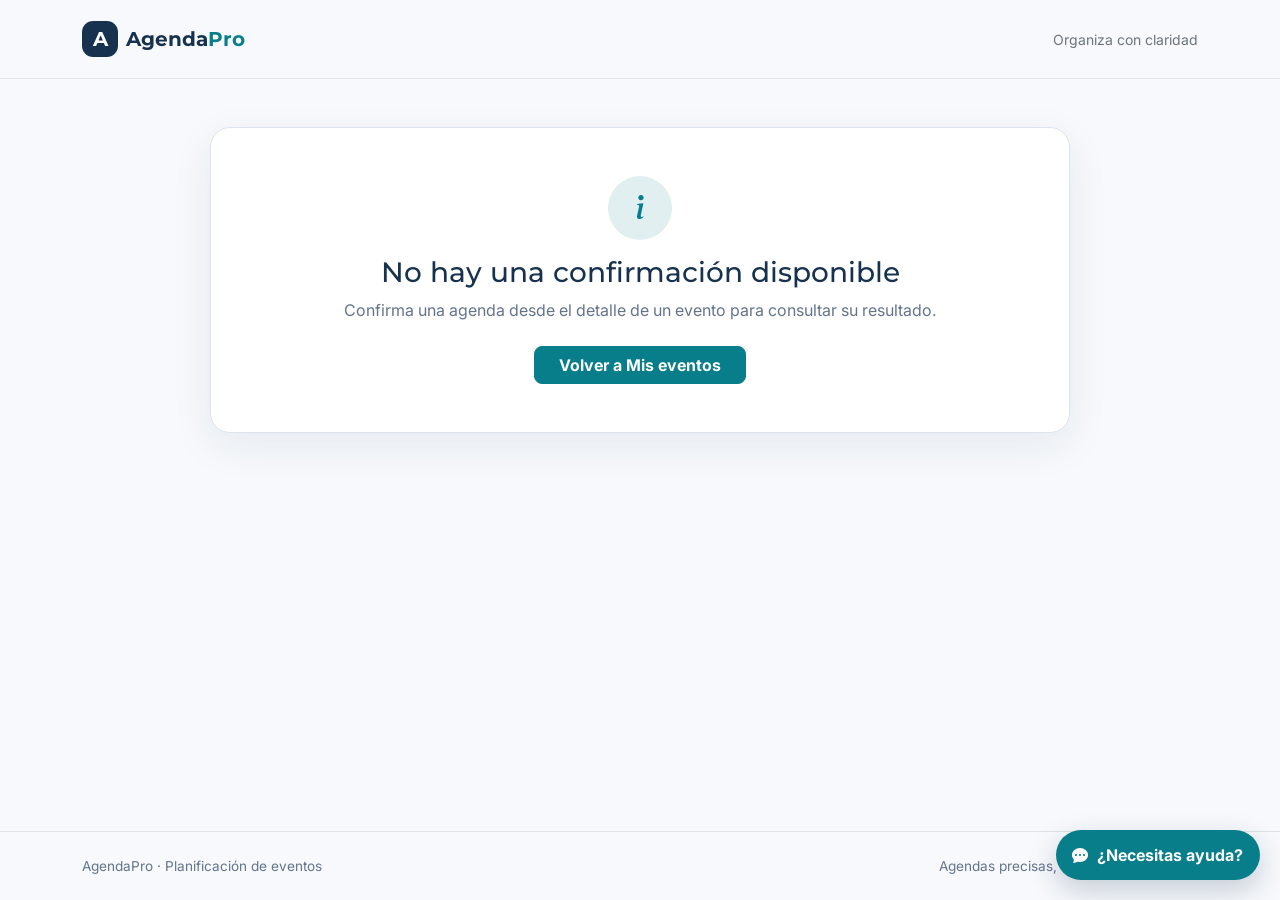
<file: confirmacion.html>
<!doctype html>
<html lang="es">
<head>
  <meta charset="utf-8">
  <meta name="viewport" content="width=device-width, initial-scale=1">
  <meta name="description" content="Confirmación de agenda en AgendaPro.">
  <title>Agenda confirmada | AgendaPro</title>
  <link rel="icon" href="./assets/favicon.svg" type="image/svg+xml">

  <link rel="preconnect" href="https://fonts.googleapis.com">
  <link rel="preconnect" href="https://fonts.gstatic.com" crossorigin>
  <link href="https://fonts.googleapis.com/css2?family=Inter:wght@400;500;600;700&amp;family=Montserrat:wght@600;700&amp;display=swap" rel="stylesheet">
  <link href="https://cdn.jsdelivr.net/npm/bootstrap@5.3.8/dist/css/bootstrap.min.css" rel="stylesheet">
  <link href="https://cdn.jsdelivr.net/npm/bootstrap-icons@1.11.3/font/bootstrap-icons.min.css" rel="stylesheet">
  <link href="./assets/chatbot.css" rel="stylesheet">

  <style>
    :root {
      --ap-primary: #16324f;
      --ap-accent: #087e8b;
      --ap-background: #f7f9fc;
      --ap-surface: #ffffff;
      --ap-muted: #64748b;
      --ap-border: #dce5ee;
    }

    body {
      min-height: 100vh;
      background: var(--ap-background);
      color: var(--ap-primary);
      font-family: "Inter", sans-serif;
    }

    h1, h2, .navbar-brand { font-family: "Montserrat", sans-serif; }

    .navbar {
      background: rgba(247, 249, 252, 0.94);
      border-bottom: 1px solid rgba(22, 50, 79, 0.08);
      backdrop-filter: blur(12px);
    }

    .brand-mark {
      display: grid;
      width: 2.25rem;
      height: 2.25rem;
      place-items: center;
      border-radius: 0.7rem;
      background: var(--ap-primary);
      color: #fff;
      font-weight: 700;
    }

    .confirmation-card {
      max-width: 860px;
      margin-inline: auto;
      border: 1px solid var(--ap-border);
      border-radius: 1.25rem;
      background: var(--ap-surface);
      box-shadow: 0 0.8rem 2.5rem rgba(22, 50, 79, 0.08);
    }

    .success-icon {
      display: grid;
      width: 4rem;
      height: 4rem;
      margin-inline: auto;
      place-items: center;
      border-radius: 50%;
      background: rgba(8, 126, 139, 0.12);
      color: var(--ap-accent);
      font-size: 2rem;
    }

    .eyebrow, .info-label {
      color: var(--ap-accent);
      font-size: 0.76rem;
      font-weight: 700;
      letter-spacing: 0.1em;
      text-transform: uppercase;
    }

    .folio-panel {
      border-radius: 1rem;
      background: var(--ap-primary);
      color: #fff;
    }

    .folio-value {
      font-family: "Montserrat", sans-serif;
      font-size: clamp(1.65rem, 5vw, 2.5rem);
      font-weight: 700;
      letter-spacing: 0.035em;
    }

    .status-value {
      display: inline-block;
      border-radius: 999px;
      background: rgba(255, 255, 255, 0.14);
      color: #fff;
      font-weight: 700;
    }

    .event-details {
      border: 1px solid var(--ap-border);
      border-radius: 1rem;
    }

    .info-value { font-weight: 600; }
    .text-muted-ap { color: var(--ap-muted); }

    .btn-accent {
      --bs-btn-color: #fff;
      --bs-btn-bg: var(--ap-accent);
      --bs-btn-border-color: var(--ap-accent);
      --bs-btn-hover-color: #fff;
      --bs-btn-hover-bg: #066d78;
      --bs-btn-hover-border-color: #066d78;
      --bs-btn-focus-shadow-rgb: 8, 126, 139;
      font-weight: 700;
    }

    footer {
      color: var(--ap-muted);
      font-size: 0.85rem;
    }
  </style>
</head>
<body class="d-flex flex-column">
  <nav class="navbar navbar-expand py-3" aria-label="Navegación principal">
    <div class="container">
      <a class="navbar-brand d-flex align-items-center gap-2 m-0 text-decoration-none" href="./index.html" aria-label="AgendaPro, inicio">
        <span class="brand-mark" aria-hidden="true">A</span>
        <span class="fw-bold" style="color: var(--ap-primary);">Agenda<span style="color: var(--ap-accent);">Pro</span></span>
      </a>
      <span class="d-none d-sm-inline text-secondary small">Organiza con claridad</span>
    </div>
  </nav>

  <main class="flex-grow-1 py-4 py-md-5">
    <div class="container">
      <section class="confirmation-card p-4 p-md-5 d-none" id="confirmationContent" aria-live="polite">
        <header class="text-center mb-4">
          <div class="success-icon mb-3" aria-hidden="true"><i class="bi bi-check-lg"></i></div>
          <p class="eyebrow mb-2">Proceso completado</p>
          <h1 class="h2 mb-2">Agenda confirmada correctamente</h1>
          <p class="text-muted-ap mb-0">Tu agenda quedó registrada y lista para continuar.</p>
        </header>

        <div class="folio-panel p-4 p-md-5 text-center mb-4">
          <p class="info-label text-white-50 mb-2">Folio</p>
          <p class="folio-value mb-4" id="confirmationFolio">—</p>
          <p class="info-label text-white-50 mb-2">Estado</p>
          <p class="status-value px-3 py-2 mb-0" id="confirmationState">—</p>
        </div>

        <section class="event-details p-4 mb-4" aria-labelledby="eventDetailsTitle">
          <h2 class="h5 mb-4" id="eventDetailsTitle">Resumen del evento</h2>
          <div class="row g-4">
            <div class="col-12">
              <p class="info-label mb-1">Evento</p>
              <p class="info-value mb-0" id="eventName">—</p>
            </div>
            <div class="col-12 col-md-6">
              <p class="info-label mb-1">Fecha</p>
              <p class="info-value mb-0" id="eventDate">—</p>
            </div>
            <div class="col-12 col-md-6">
              <p class="info-label mb-1">Lugar</p>
              <p class="info-value mb-0" id="eventLocation">—</p>
            </div>
            <div class="col-12 col-md-6">
              <p class="info-label mb-1">Responsable</p>
              <p class="info-value mb-0" id="eventOwner">—</p>
            </div>
            <div class="col-12 col-md-6">
              <p class="info-label mb-1">Actividades</p>
              <p class="info-value mb-0" id="activityCount">—</p>
            </div>
            <div class="col-12">
              <p class="info-label mb-1">Confirmada el</p>
              <p class="info-value mb-0" id="confirmedAt">—</p>
            </div>
          </div>
        </section>

        <div class="d-flex flex-column flex-sm-row justify-content-center gap-3">
          <a class="btn btn-accent rounded-3 px-4" href="./index.html">Volver a Mis eventos</a>
          <a class="btn btn-outline-secondary rounded-3 px-4" id="viewEventButton" href="./index.html">Ver evento</a>
        </div>
      </section>

      <section class="confirmation-card p-4 p-md-5 text-center d-none" id="emptyConfirmation" aria-live="polite">
        <div class="success-icon mb-3" aria-hidden="true"><i class="bi bi-info-lg"></i></div>
        <h1 class="h3 mb-2">No hay una confirmación disponible</h1>
        <p class="text-muted-ap mb-4">Confirma una agenda desde el detalle de un evento para consultar su resultado.</p>
        <a class="btn btn-accent rounded-3 px-4" href="./index.html">Volver a Mis eventos</a>
      </section>
    </div>
  </main>

  <footer class="py-4 border-top">
    <div class="container d-flex flex-column flex-sm-row justify-content-between gap-2">
      <span>AgendaPro · Planificación de eventos</span>
      <span>Agendas precisas, equipos coordinados.</span>
    </div>
  </footer>

  <script>
    const storageKey = 'agendapro.confirmacion';
    const confirmationContent = document.querySelector('#confirmationContent');
    const emptyConfirmation = document.querySelector('#emptyConfirmation');
    const dateFormatter = new Intl.DateTimeFormat('es-GT', {
      day: 'numeric', month: 'long', year: 'numeric', timeZone: 'UTC'
    });
    const dateTimeFormatter = new Intl.DateTimeFormat('es-GT', {
      dateStyle: 'long', timeStyle: 'short'
    });

    function showEmptyState() {
      confirmationContent.classList.add('d-none');
      emptyConfirmation.classList.remove('d-none');
    }

    function readConfirmation() {
      try {
        const value = JSON.parse(sessionStorage.getItem(storageKey));
        return value && typeof value === 'object' ? value : null;
      } catch (error) {
        return null;
      }
    }

    function renderConfirmation(data) {
      if (!data.event_id || !data.folio || !data.estado) {
        showEmptyState();
        return;
      }

      const eventDate = new Date(`${data.fecha_evento}T00:00:00Z`);
      const confirmedDate = new Date(data.confirmado_en);

      document.querySelector('#confirmationFolio').textContent = data.folio;
      document.querySelector('#confirmationState').textContent = data.estado;
      document.querySelector('#eventName').textContent = data.nombre_evento || 'Sin nombre';
      document.querySelector('#eventDate').textContent = Number.isNaN(eventDate.getTime())
        ? 'Por definir'
        : dateFormatter.format(eventDate);
      document.querySelector('#eventLocation').textContent = data.lugar_evento || 'Por definir';
      document.querySelector('#eventOwner').textContent = data.nombre_responsable || 'Por definir';
      document.querySelector('#activityCount').textContent = String(data.numero_actividades ?? 0);
      document.querySelector('#confirmedAt').textContent = Number.isNaN(confirmedDate.getTime())
        ? 'Por definir'
        : dateTimeFormatter.format(confirmedDate);
      document.querySelector('#viewEventButton').href = `./detalle-evento.html?id=${encodeURIComponent(data.event_id)}`;

      emptyConfirmation.classList.add('d-none');
      confirmationContent.classList.remove('d-none');
    }

    const confirmation = readConfirmation();
    if (confirmation) {
      renderConfirmation(confirmation);
    } else {
      showEmptyState();
    }
  </script>
  <script src="https://cdn.jsdelivr.net/npm/bootstrap@5.3.8/dist/js/bootstrap.bundle.min.js"></script>
  <script src="./assets/chatbot.js"></script>
</body>
</html>
</file>
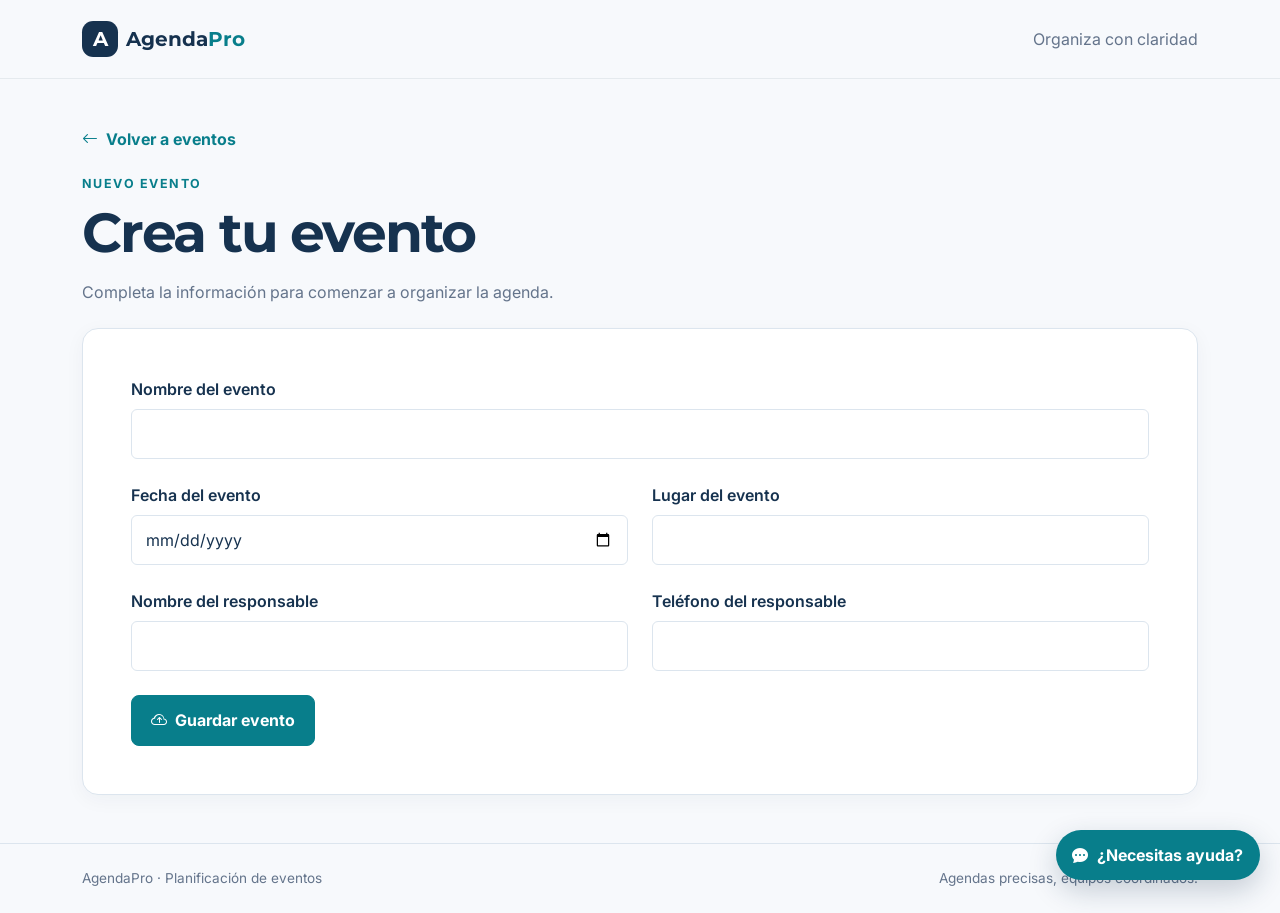
<file: crear-evento.html>
<!doctype html>
<html lang="es">
<head>
  <meta charset="utf-8">
  <meta name="viewport" content="width=device-width, initial-scale=1">
  <meta name="description" content="Crea un nuevo evento en AgendaPro.">
  <title>Crear evento | AgendaPro</title>

  <link rel="icon" href="./assets/favicon.svg" type="image/svg+xml">
  <link rel="preconnect" href="https://fonts.googleapis.com">
  <link rel="preconnect" href="https://fonts.gstatic.com" crossorigin>
  <link href="https://fonts.googleapis.com/css2?family=Inter:wght@400;500;600;700&amp;family=Montserrat:wght@600;700&amp;display=swap" rel="stylesheet">
  <link href="https://cdn.jsdelivr.net/npm/bootstrap@5.3.8/dist/css/bootstrap.min.css" rel="stylesheet">
  <link href="https://cdn.jsdelivr.net/npm/bootstrap-icons@1.11.3/font/bootstrap-icons.min.css" rel="stylesheet">
  <link href="./assets/chatbot.css" rel="stylesheet">

  <style>
    :root {
      --ap-primary: #16324f;
      --ap-accent: #087e8b;
      --ap-background: #f7f9fc;
      --ap-surface: #ffffff;
      --ap-muted: #64748b;
      --ap-border: #dce5ee;
    }

    body {
      min-height: 100vh;
      margin: 0;
      background: var(--ap-background);
      color: var(--ap-primary);
      font-family: "Inter", Arial, sans-serif;
    }

    *, *::before, *::after { box-sizing: border-box; }

    h1, .navbar-brand { font-family: "Montserrat", Arial, sans-serif; }

    .page-layout {
      display: flex;
      min-height: 100vh;
      flex-direction: column;
    }

    .container {
      width: min(100% - 2rem, 1140px);
      margin-inline: auto;
    }

    .navbar {
      padding: 1rem 0;
      background: rgba(247, 249, 252, 0.94);
      border-bottom: 1px solid rgba(22, 50, 79, 0.08);
      backdrop-filter: blur(12px);
    }

    .navbar-inner, .brand-link, footer .container {
      display: flex;
      align-items: center;
    }

    .navbar-inner, footer .container { justify-content: space-between; }

    .brand-link {
      gap: 0.5rem;
      color: var(--ap-primary);
      font-weight: 700;
      text-decoration: none;
    }

    .accent-text { color: var(--ap-accent); }

    .tagline, .intro, footer { color: var(--ap-muted); }

    .brand-mark {
      display: grid;
      width: 2.25rem;
      height: 2.25rem;
      place-items: center;
      border-radius: 0.7rem;
      background: var(--ap-primary);
      color: #fff;
      font-weight: 700;
    }

    .back-link {
      display: inline-flex;
      margin-bottom: 1.5rem;
      color: var(--ap-accent);
      font-weight: 700;
      text-decoration: none;
    }

    .back-link:hover { color: #055d66; }

    .eyebrow {
      margin: 0 0 0.5rem;
      color: var(--ap-accent);
      font-size: 0.78rem;
      font-weight: 700;
      letter-spacing: 0.12em;
      text-transform: uppercase;
    }

    .page-title {
      margin: 0 0 1rem;
      font-size: clamp(2rem, 5vw, 3.45rem);
      font-weight: 700;
      letter-spacing: -0.04em;
      line-height: 1.12;
    }

    .form-card {
      padding: clamp(1.5rem, 4vw, 3rem);
      border: 1px solid var(--ap-border);
      border-radius: 1rem;
      background: var(--ap-surface);
      box-shadow: 0 0.3rem 1.25rem rgba(22, 50, 79, 0.045);
    }

    main {
      flex: 1;
      padding: clamp(1.5rem, 5vw, 3rem) 0;
    }

    header { margin-bottom: 1.5rem; }

    .intro { margin: 0; }

    .form-grid {
      display: grid;
      grid-template-columns: repeat(2, minmax(0, 1fr));
      gap: 1.5rem;
    }

    .full-width { grid-column: 1 / -1; }

    .form-label {
      display: inline-block;
      margin-bottom: 0.5rem;
      font-weight: 600;
    }

    .form-control {
      display: block;
      width: 100%;
      border-color: var(--ap-border);
      border-style: solid;
      border-width: 1px;
      border-radius: 0.375rem;
      background: #fff;
      color: var(--ap-primary);
      font: inherit;
      padding: 0.75rem 0.9rem;
    }

    .form-control:focus {
      border-color: var(--ap-accent);
      box-shadow: 0 0 0 0.25rem rgba(8, 126, 139, 0.13);
    }

    .btn-accent {
      border: 1px solid var(--ap-accent);
      border-radius: 0.5rem;
      background: var(--ap-accent);
      color: #fff;
      cursor: pointer;
      font: inherit;
      padding: 0.8rem 1.2rem;
      font-weight: 700;
    }

    .btn-accent:hover { background: #066d78; }

    .btn-accent:focus-visible {
      outline: 3px solid rgba(8, 126, 139, 0.3);
      outline-offset: 2px;
    }

    .btn-accent:disabled {
      cursor: wait;
      opacity: 0.65;
    }

    .form-actions {
      display: flex;
      align-items: center;
      gap: 1rem;
      margin-top: 1.5rem;
    }

    .alert {
      flex: 1;
      padding: 0.75rem 1rem;
      border: 1px solid transparent;
      border-radius: 0.5rem;
    }

    .alert-success {
      border-color: #a3cfbb;
      background: #d1e7dd;
      color: #0a3622;
    }

    .alert-danger {
      border-color: #f1aeb5;
      background: #f8d7da;
      color: #58151c;
    }

    .d-none { display: none; }

    .visually-hidden {
      position: absolute;
      width: 1px;
      height: 1px;
      padding: 0;
      margin: -1px;
      overflow: hidden;
      clip: rect(0, 0, 0, 0);
      white-space: nowrap;
      border: 0;
    }

    footer {
      padding: 1.5rem 0;
      border-top: 1px solid var(--ap-border);
      font-size: 0.85rem;
    }

    @media (max-width: 640px) {
      .tagline { display: none; }
      .form-grid { grid-template-columns: 1fr; }
      .full-width { grid-column: auto; }
      .form-actions, footer .container {
        align-items: stretch;
        flex-direction: column;
      }
    }
  </style>
</head>
<body class="page-layout">
  <nav class="navbar" aria-label="Navegación principal">
    <div class="container navbar-inner">
      <a class="navbar-brand brand-link" href="./index.html" aria-label="AgendaPro, inicio">
        <span class="brand-mark" aria-hidden="true">A</span>
        <span>Agenda<span class="accent-text">Pro</span></span>
      </a>
      <span class="tagline">Organiza con claridad</span>
    </div>
  </nav>

  <main>
    <div class="container">
      <a class="back-link" href="./index.html"><i class="bi bi-arrow-left" aria-hidden="true"></i>&nbsp; Volver a eventos</a>

      <header>
        <p class="eyebrow">Nuevo evento</p>
        <h1 class="page-title">Crea tu evento</h1>
        <p class="intro">Completa la información para comenzar a organizar la agenda.</p>
      </header>

      <section class="form-card" aria-labelledby="formTitle">
        <h2 class="visually-hidden" id="formTitle">Información del evento</h2>
        <form id="eventForm">
          <div class="form-grid">
            <div class="full-width">
              <label class="form-label" for="nombre_evento">Nombre del evento</label>
              <input class="form-control" type="text" id="nombre_evento" name="nombre_evento" required>
            </div>
            <div>
              <label class="form-label" for="fecha_evento">Fecha del evento</label>
              <input class="form-control" type="date" id="fecha_evento" name="fecha_evento" required>
            </div>
            <div>
              <label class="form-label" for="lugar_evento">Lugar del evento</label>
              <input class="form-control" type="text" id="lugar_evento" name="lugar_evento" required>
            </div>
            <div>
              <label class="form-label" for="nombre_responsable">Nombre del responsable</label>
              <input class="form-control" type="text" id="nombre_responsable" name="nombre_responsable" required>
            </div>
            <div>
              <label class="form-label" for="telefono_responsable">Teléfono del responsable</label>
              <input class="form-control" type="tel" id="telefono_responsable" name="telefono_responsable" required>
            </div>
          </div>

          <div class="form-actions">
            <button class="btn-accent" type="submit" id="submitButton"><i class="bi bi-cloud-arrow-up me-2" aria-hidden="true"></i>Guardar evento</button>
            <div class="alert d-none" id="formMessage" role="status" aria-live="polite"></div>
          </div>
        </form>
      </section>
    </div>
  </main>

  <footer>
    <div class="container">
      <span>AgendaPro · Planificación de eventos</span>
      <span>Agendas precisas, equipos coordinados.</span>
    </div>
  </footer>

  <script>
    const eventForm = document.querySelector('#eventForm');
    const submitButton = document.querySelector('#submitButton');
    const formMessage = document.querySelector('#formMessage');
    let creationInProgress = false;

    function showMessage(message, type) {
      formMessage.textContent = message;
      formMessage.className = `alert alert-${type}`;
    }

    function getRealEventId(result) {
      const value = result?.event?.id;

      if (typeof value === 'number') {
        return Number.isSafeInteger(value) && value > 0 ? String(value) : null;
      }

      if (typeof value === 'string' && /^[1-9]\d*$/.test(value.trim())) {
        return value.trim();
      }

      return null;
    }

    eventForm.addEventListener('submit', async (event) => {
      event.preventDefault();
      if (creationInProgress) return;

      creationInProgress = true;
      submitButton.disabled = true;
      submitButton.textContent = 'Creando evento…';
      formMessage.classList.add('d-none');

      const formData = new FormData(eventForm);
      const newEvent = {
        nombre_evento: formData.get('nombre_evento'),
        fecha_evento: formData.get('fecha_evento'),
        lugar_evento: formData.get('lugar_evento'),
        nombre_responsable: formData.get('nombre_responsable'),
        telefono_responsable: formData.get('telefono_responsable')
      };

      try {
        const response = await fetch('/api/crear-evento', {
          method: 'POST',
          headers: {
            'Content-Type': 'application/json'
          },
          body: JSON.stringify(newEvent)
        });
        const result = await response.json().catch(() => null);

        if (!response.ok) {
          throw new Error('CREATE_FAILED');
        }

        const eventId = getRealEventId(result);
        if (!eventId) {
          throw new Error('MISSING_EVENT_ID');
        }

        window.location.assign(`./detalle-evento.html?id=${encodeURIComponent(eventId)}`);
      } catch (error) {
        const message = error.message === 'MISSING_EVENT_ID'
          ? 'El evento se creó, pero no pudimos abrirlo. Vuelve a Mis eventos e intenta seleccionarlo.'
          : 'No pudimos crear el evento. Revisa la información e intenta nuevamente.';
        showMessage(message, 'danger');
        creationInProgress = false;
        submitButton.disabled = false;
        submitButton.innerHTML = '<i class="bi bi-cloud-arrow-up me-2" aria-hidden="true"></i>Guardar evento';
      }
    });
  </script>
  <script src="https://cdn.jsdelivr.net/npm/bootstrap@5.3.8/dist/js/bootstrap.bundle.min.js"></script>
  <script src="./assets/chatbot.js"></script>
</body>
</html>
</file>
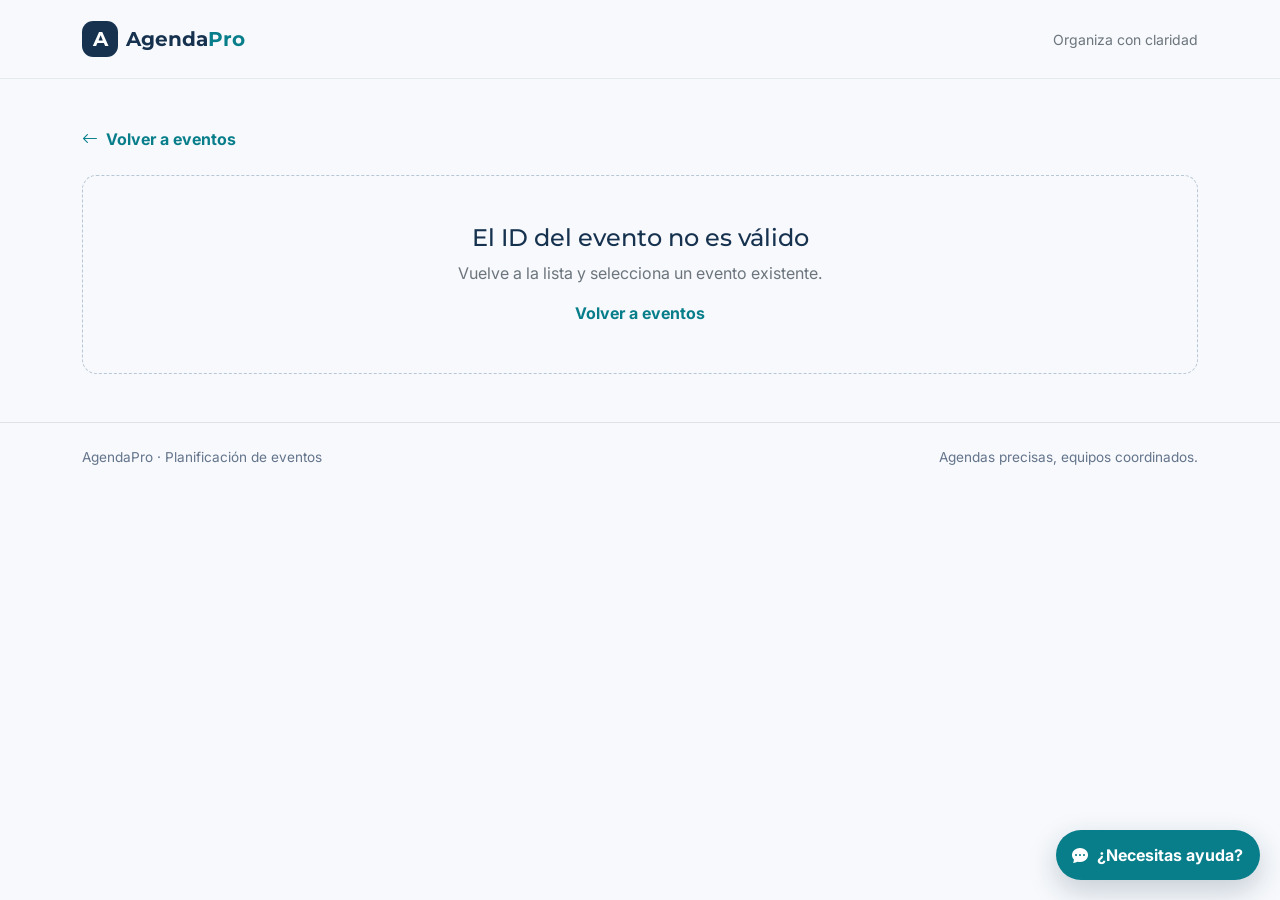
<file: detalle-evento.html>
<!doctype html>
<html lang="es">
<head>
  <meta charset="utf-8">
  <meta name="viewport" content="width=device-width, initial-scale=1">
  <meta name="description" content="Consulta la información y las actividades de un evento en AgendaPro.">
  <title>Detalle del evento | AgendaPro</title>
  <link rel="icon" href="./assets/favicon.svg" type="image/svg+xml">

  <link rel="preconnect" href="https://fonts.googleapis.com">
  <link rel="preconnect" href="https://fonts.gstatic.com" crossorigin>
  <link href="https://fonts.googleapis.com/css2?family=Inter:wght@400;500;600;700&amp;family=Montserrat:wght@600;700&amp;display=swap" rel="stylesheet">
  <link href="https://cdn.jsdelivr.net/npm/bootstrap@5.3.8/dist/css/bootstrap.min.css" rel="stylesheet">
  <link href="https://cdn.jsdelivr.net/npm/bootstrap-icons@1.11.3/font/bootstrap-icons.min.css" rel="stylesheet">
  <link href="./assets/chatbot.css" rel="stylesheet">

  <style>
    :root {
      --ap-primary: #16324f;
      --ap-accent: #087e8b;
      --ap-background: #f7f9fc;
      --ap-surface: #ffffff;
      --ap-muted: #64748b;
      --ap-border: #dce5ee;
    }

    body {
      min-height: 100vh;
      background: var(--ap-background);
      color: var(--ap-primary);
      font-family: "Inter", sans-serif;
    }

    h1, h2, h3, .navbar-brand {
      font-family: "Montserrat", sans-serif;
    }

    .navbar {
      background: rgba(247, 249, 252, 0.94);
      border-bottom: 1px solid rgba(22, 50, 79, 0.08);
      backdrop-filter: blur(12px);
    }

    .brand-mark {
      display: grid;
      width: 2.25rem;
      height: 2.25rem;
      place-items: center;
      border-radius: 0.7rem;
      background: var(--ap-primary);
      color: #fff;
      font-weight: 700;
    }

    .back-link {
      color: var(--ap-accent);
      font-weight: 700;
      text-decoration: none;
    }

    .back-link:hover { color: #055d66; }

    .eyebrow {
      color: var(--ap-accent);
      font-size: 0.78rem;
      font-weight: 700;
      letter-spacing: 0.12em;
      text-transform: uppercase;
    }

    .page-title {
      max-width: 900px;
      font-size: clamp(2rem, 5vw, 3.45rem);
      font-weight: 700;
      letter-spacing: -0.04em;
      line-height: 1.12;
    }

    .status-badge {
      border-radius: 999px;
      background: #eef2f6;
      color: #526478;
      font-size: 0.75rem;
      font-weight: 700;
    }

    .status-badge.active {
      background: rgba(8, 126, 139, 0.11);
      color: var(--ap-accent);
    }

    .info-card, .agenda-card, .confirmation-card {
      border: 1px solid var(--ap-border);
      border-radius: 1rem;
      background: var(--ap-surface);
      box-shadow: 0 0.3rem 1.25rem rgba(22, 50, 79, 0.045);
    }

    .info-label {
      color: var(--ap-muted);
      font-size: 0.75rem;
      font-weight: 700;
      letter-spacing: 0.08em;
      text-transform: uppercase;
    }

    .info-value {
      color: var(--ap-primary);
      font-weight: 600;
    }

    .section-title {
      font-size: clamp(1.45rem, 3vw, 1.9rem);
      font-weight: 700;
      letter-spacing: -0.025em;
    }

    .btn-accent {
      --bs-btn-color: #fff;
      --bs-btn-bg: var(--ap-accent);
      --bs-btn-border-color: var(--ap-accent);
      --bs-btn-hover-color: #fff;
      --bs-btn-hover-bg: #066d78;
      --bs-btn-hover-border-color: #066d78;
      --bs-btn-focus-shadow-rgb: 8, 126, 139;
      padding: 0.72rem 1rem;
      font-weight: 700;
    }

    .activity-row + .activity-row { border-top: 1px solid var(--ap-border); }

    .activity-time {
      color: var(--ap-accent);
      font-family: "Montserrat", sans-serif;
      font-weight: 700;
    }

    .activity-owner {
      color: var(--ap-muted);
      font-size: 0.875rem;
    }

    .empty-state {
      border: 1px dashed #b8c7d6;
      border-radius: 0.9rem;
      background: rgba(247, 249, 252, 0.7);
    }

    footer {
      color: var(--ap-muted);
      font-size: 0.85rem;
    }
  </style>
</head>
<body>
  <nav class="navbar navbar-expand py-3" aria-label="Navegación principal">
    <div class="container">
      <a class="navbar-brand d-flex align-items-center gap-2 m-0 text-decoration-none" href="./index.html" aria-label="AgendaPro, inicio">
        <span class="brand-mark" aria-hidden="true">A</span>
        <span class="fw-bold" style="color: var(--ap-primary);">Agenda<span style="color: var(--ap-accent);">Pro</span></span>
      </a>
      <span class="d-none d-sm-inline text-secondary small">Organiza con claridad</span>
    </div>
  </nav>

  <main>
    <div class="container py-4 py-md-5">
      <a class="back-link d-inline-flex align-items-center gap-2 mb-4" href="./index.html"><i class="bi bi-arrow-left" aria-hidden="true"></i> Volver a eventos</a>

      <div id="eventContent" aria-live="polite" aria-busy="true">
        <header class="mb-4 mb-md-5">
          <div class="d-flex flex-wrap align-items-center gap-2 mb-3">
            <p class="eyebrow mb-0">Detalle del evento</p>
            <span class="status-badge px-2 py-1 d-none" id="eventStatus"></span>
          </div>
          <h1 class="page-title mb-0" id="eventName">Cargando evento…</h1>
        </header>

        <section class="info-card p-4 mb-4" aria-label="Información general del evento">
          <div class="row g-4">
            <div class="col-12 col-md-6 col-lg-3">
              <p class="info-label mb-1">Fecha</p>
              <p class="info-value mb-0" id="eventDate">—</p>
            </div>
            <div class="col-12 col-md-6 col-lg-3">
              <p class="info-label mb-1">Lugar</p>
              <p class="info-value mb-0" id="eventLocation">—</p>
            </div>
            <div class="col-12 col-md-6 col-lg-3">
              <p class="info-label mb-1">Responsable</p>
              <p class="info-value mb-0" id="eventOwner">—</p>
            </div>
            <div class="col-12 col-md-6 col-lg-3">
              <p class="info-label mb-1">Teléfono</p>
              <p class="info-value mb-0" id="eventPhone">—</p>
            </div>
          </div>
        </section>

        <section class="confirmation-card p-4 mb-4 d-none" id="existingConfirmation" aria-labelledby="confirmationInfoTitle">
          <p class="eyebrow mb-2">Agenda confirmada</p>
          <h2 class="h5 mb-3" id="confirmationInfoTitle">Esta agenda ya fue confirmada</h2>
          <div class="d-flex flex-column flex-sm-row gap-3 gap-sm-5">
            <div>
              <p class="info-label mb-1">Folio</p>
              <p class="info-value mb-0" id="eventFolio">—</p>
            </div>
            <div>
              <p class="info-label mb-1">Estado</p>
              <p class="info-value mb-0" id="confirmationStatus">—</p>
            </div>
          </div>
        </section>

        <section class="agenda-card p-4 p-md-5" aria-labelledby="agendaTitle">
          <div class="d-flex flex-column flex-sm-row justify-content-between align-items-sm-center gap-3 mb-4">
            <div>
              <p class="eyebrow mb-2">Agenda</p>
              <h2 class="section-title mb-0" id="agendaTitle">Actividades</h2>
            </div>
            <button class="btn btn-accent rounded-3 d-inline-flex align-items-center gap-2" id="addActivityButton" type="button" data-bs-toggle="modal" data-bs-target="#activityModal" disabled><i class="bi bi-plus-circle" aria-hidden="true"></i> Agregar actividad</button>
          </div>

          <div id="activitiesList"></div>
          <div class="empty-state p-4 text-center" id="activitiesEmpty">
            <h3 class="h5 mb-2">Todavía no hay actividades en esta agenda</h3>
            <p class="text-secondary mb-0">Agrega la primera actividad para comenzar a organizar la agenda.</p>
          </div>
        </section>

        <section class="confirmation-card p-4 mt-4 d-flex flex-column flex-sm-row justify-content-between align-items-sm-center gap-3" aria-labelledby="confirmAgendaTitle">
          <div>
            <p class="eyebrow mb-2">Revisión final</p>
            <h2 class="h5 mb-1" id="confirmAgendaTitle">¿La agenda está lista?</h2>
            <p class="text-secondary mb-0" id="confirmAgendaHelp">Agrega al menos una actividad para poder confirmarla.</p>
            <div class="alert alert-danger mt-3 mb-0 d-none" id="confirmationError" role="alert"></div>
          </div>
          <button class="btn btn-accent rounded-3 flex-shrink-0" id="confirmAgendaButton" type="button" disabled>
            <i class="bi bi-check-circle me-2" aria-hidden="true"></i>Confirmar agenda
          </button>
        </section>
      </div>

      <section class="empty-state p-4 p-md-5 text-center d-none" id="eventError" aria-live="polite">
        <h1 class="h4 mb-2" id="eventErrorTitle">No encontramos este evento</h1>
        <p class="text-secondary mb-3" id="eventErrorMessage">Vuelve a la lista y selecciona un evento existente.</p>
        <a class="back-link" href="./index.html">Volver a eventos</a>
      </section>
    </div>
  </main>

  <footer class="py-4 border-top">
    <div class="container d-flex flex-column flex-sm-row justify-content-between gap-2">
      <span>AgendaPro · Planificación de eventos</span>
      <span>Agendas precisas, equipos coordinados.</span>
    </div>
  </footer>

  <div class="modal fade" id="activityModal" tabindex="-1" aria-labelledby="activityModalTitle" aria-hidden="true">
    <div class="modal-dialog modal-dialog-centered">
      <div class="modal-content border-0 rounded-4 shadow">
        <form id="activityForm">
          <div class="modal-header border-0 px-4 pt-4 pb-2">
            <div>
              <p class="eyebrow mb-2">Nueva actividad</p>
              <h2 class="modal-title h4" id="activityModalTitle">Agregar a la agenda</h2>
            </div>
            <button type="button" class="btn-close" data-bs-dismiss="modal" aria-label="Cerrar"></button>
          </div>
          <div class="modal-body px-4 py-3">
            <div class="mb-3">
              <label class="form-label fw-semibold" for="activityTime">Hora</label>
              <input class="form-control" id="activityTime" name="hora" type="time" required>
            </div>
            <div class="mb-3">
              <label class="form-label fw-semibold" for="activityDescription">Actividad</label>
              <input class="form-control" id="activityDescription" name="descripcion" type="text" maxlength="100" required>
            </div>
            <div>
              <label class="form-label fw-semibold" for="activityOwner">Responsable</label>
              <input class="form-control" id="activityOwner" name="responsable" type="text" maxlength="80" required>
            </div>
            <div class="alert alert-danger mt-3 mb-0 d-none" id="activitySaveError" role="alert"></div>
          </div>
          <div class="modal-footer border-0 px-4 pb-4 pt-2">
            <button type="button" class="btn btn-light" data-bs-dismiss="modal">Cancelar</button>
            <button type="submit" class="btn btn-accent rounded-3" id="saveActivityButton">Agregar actividad</button>
          </div>
        </form>
      </div>
    </div>
  </div>

  <script src="https://cdn.jsdelivr.net/npm/bootstrap@5.3.8/dist/js/bootstrap.bundle.min.js"></script>
  <script>
    const eventContent = document.querySelector('#eventContent');
    const eventError = document.querySelector('#eventError');
    const activitiesList = document.querySelector('#activitiesList');
    const activitiesEmpty = document.querySelector('#activitiesEmpty');
    const addActivityButton = document.querySelector('#addActivityButton');
    const confirmAgendaButton = document.querySelector('#confirmAgendaButton');
    const confirmAgendaHelp = document.querySelector('#confirmAgendaHelp');
    const confirmationError = document.querySelector('#confirmationError');
    const activityForm = document.querySelector('#activityForm');
    const saveActivityButton = document.querySelector('#saveActivityButton');
    const activitySaveError = document.querySelector('#activitySaveError');
    const eventId = new URLSearchParams(window.location.search).get('id');
    let currentActivities = [];
    let isConfirmed = false;
    let confirmationInProgress = false;
    const dateFormatter = new Intl.DateTimeFormat('es-GT', {
      day: 'numeric', month: 'long', year: 'numeric', timeZone: 'UTC'
    });

    function showEventError(title, message) {
      eventContent.classList.add('d-none');
      eventError.classList.remove('d-none');
      document.querySelector('#eventErrorTitle').textContent = title;
      document.querySelector('#eventErrorMessage').textContent = message;
    }

    function createActivityRow(activity) {
      const row = document.createElement('article');
      row.className = 'activity-row d-flex flex-column flex-md-row gap-2 gap-md-4 py-3';

      const time = document.createElement('p');
      time.className = 'activity-time mb-0';
      time.textContent = activity.hora?.slice(0, 5) || '—';

      const body = document.createElement('div');
      const title = document.createElement('h3');
      title.className = 'h6 mb-1';
      title.textContent = activity.descripcion_actividad;
      const owner = document.createElement('p');
      owner.className = 'activity-owner mb-0';
      owner.textContent = `Responsable: ${activity.responsable}`;
      body.append(title, owner);
      row.append(time, body);
      activitiesList.append(row);
    }

    function updateConfirmationButton() {
      if (isConfirmed) {
        confirmAgendaButton.disabled = true;
        confirmAgendaButton.innerHTML = '<i class="bi bi-check-circle-fill me-2" aria-hidden="true"></i>Agenda confirmada';
        confirmAgendaHelp.textContent = 'Esta agenda ya cuenta con folio y confirmación.';
        return;
      }

      const hasActivities = currentActivities.length > 0;
      confirmAgendaButton.disabled = !hasActivities;
      confirmAgendaHelp.textContent = hasActivities
        ? 'Revisa las actividades antes de confirmar la agenda.'
        : 'Agrega al menos una actividad para poder confirmarla.';
    }

    function renderActivities() {
      activitiesList.replaceChildren();
      currentActivities.sort((a, b) => String(a.hora).localeCompare(String(b.hora)));
      activitiesEmpty.classList.toggle('d-none', currentActivities.length > 0);
      currentActivities.forEach(createActivityRow);
      updateConfirmationButton();
    }

    async function loadEvent() {
      if (!eventId || !/^[1-9]\d*$/.test(eventId)) {
        showEventError(
          'El ID del evento no es válido',
          'Vuelve a la lista y selecciona un evento existente.'
        );
        eventContent.setAttribute('aria-busy', 'false');
        return;
      }

      try {
        const response = await fetch(`/api/obtener-evento?id=${encodeURIComponent(eventId)}`);
        const result = await response.json().catch(() => null);

        if (response.status === 404) {
          showEventError(
            'No encontramos este evento',
            'Vuelve a la lista y selecciona un evento existente.'
          );
          return;
        }
        if (!response.ok || !result?.event) throw new Error('Event request failed');

        const event = result.event;
        const date = new Date(`${event.fecha_evento}T00:00:00Z`);
        document.querySelector('#eventName').textContent = event.nombre_evento;
        document.querySelector('#eventDate').textContent = Number.isNaN(date.getTime())
          ? 'Por definir'
          : dateFormatter.format(date);
        document.querySelector('#eventLocation').textContent = event.lugar_evento || 'Por definir';
        document.querySelector('#eventOwner').textContent = event.nombre_responsable || 'Por definir';
        document.querySelector('#eventPhone').textContent = event.telefono_responsable || 'Por definir';

        const status = document.querySelector('#eventStatus');
        if (event.estado) {
          status.textContent = event.estado;
          status.classList.remove('d-none');
          status.classList.toggle('active', event.estado === 'Confirmada');
        }

        isConfirmed = Boolean(event.folio && event.estado === 'Confirmada');
        if (isConfirmed) {
          document.querySelector('#eventFolio').textContent = event.folio;
          document.querySelector('#confirmationStatus').textContent = event.estado;
          document.querySelector('#existingConfirmation').classList.remove('d-none');
        }

        currentActivities = Array.isArray(result.activities) ? result.activities : [];
        renderActivities();
        addActivityButton.disabled = false;
      } catch (error) {
        showEventError(
          'No pudimos cargar el evento',
          'Ocurrió un problema al consultar la información. Intenta nuevamente.'
        );
      } finally {
        eventContent.setAttribute('aria-busy', 'false');
      }
    }

    activityForm.addEventListener('submit', async event => {
      event.preventDefault();
      const formData = new FormData(event.currentTarget);
      const activity = {
        evento_id: eventId,
        hora: formData.get('hora'),
        descripcion_actividad: formData.get('descripcion'),
        responsable: formData.get('responsable')
      };

      saveActivityButton.disabled = true;
      saveActivityButton.textContent = 'Guardando…';
      activitySaveError.classList.add('d-none');

      try {
        const response = await fetch('/api/crear-actividad', {
          method: 'POST',
          headers: { 'Content-Type': 'application/json' },
          body: JSON.stringify(activity)
        });
        const result = await response.json().catch(() => null);

        if (!response.ok || !result?.activity) throw new Error('Activity request failed');

        currentActivities.push(result.activity);
        renderActivities();
        bootstrap.Modal.getOrCreateInstance(document.querySelector('#activityModal')).hide();
        event.currentTarget.reset();
      } catch (error) {
        activitySaveError.textContent = 'No pudimos guardar la actividad. Intenta nuevamente.';
        activitySaveError.classList.remove('d-none');
      } finally {
        saveActivityButton.disabled = false;
        saveActivityButton.textContent = 'Agregar actividad';
      }
    });

    confirmAgendaButton.addEventListener('click', async () => {
      if (confirmationInProgress || isConfirmed || currentActivities.length === 0) return;

      confirmationInProgress = true;
      confirmAgendaButton.disabled = true;
      confirmAgendaButton.innerHTML = '<span class="spinner-border spinner-border-sm me-2" aria-hidden="true"></span>Confirmando…';
      confirmationError.classList.add('d-none');

      try {
        const response = await fetch('/api/confirmar-agenda', {
          method: 'POST',
          headers: { 'Content-Type': 'application/json' },
          body: JSON.stringify({ event_id: eventId })
        });
        const result = await response.json().catch(() => null);

        if (!response.ok) {
          if (response.status === 422) {
            throw new Error('EMPTY_AGENDA');
          }
          throw new Error('CONFIRMATION_FAILED');
        }

        if (!result?.folio || !result?.estado) {
          throw new Error('INVALID_CONFIRMATION');
        }

        sessionStorage.setItem('agendapro.confirmacion', JSON.stringify(result));
        window.location.assign('./confirmacion.html');
      } catch (error) {
        confirmationError.textContent = error.message === 'EMPTY_AGENDA'
          ? 'Agrega al menos una actividad antes de confirmar la agenda.'
          : 'No pudimos confirmar la agenda. Intenta nuevamente.';
        confirmationError.classList.remove('d-none');
        confirmationInProgress = false;
        confirmAgendaButton.innerHTML = '<i class="bi bi-check-circle me-2" aria-hidden="true"></i>Confirmar agenda';
        updateConfirmationButton();
      }
    });

    loadEvent();
  </script>
  <script src="./assets/chatbot.js"></script>
</body>
</html>
</file>
<file: assets/chatbot.css>
.ap-chat-launcher {
  position: fixed;
  z-index: 1080;
  right: 1.25rem;
  bottom: 1.25rem;
  display: inline-flex;
  align-items: center;
  gap: 0.55rem;
  border: 0;
  border-radius: 999px;
  background: #087e8b;
  box-shadow: 0 0.65rem 1.8rem rgba(22, 50, 79, 0.22);
  color: #fff;
  font-family: "Inter", sans-serif;
  font-weight: 700;
  padding: 0.8rem 1.05rem;
  transition: background-color 160ms ease, transform 160ms ease;
}

.ap-chat-launcher:hover {
  transform: translateY(-2px);
  background: #066d78;
}

.ap-chat-launcher:focus-visible,
.ap-chat-close:focus-visible,
.ap-chat-suggestion:focus-visible,
.ap-chat-send:focus-visible,
.ap-chat-input:focus-visible {
  outline: 3px solid rgba(8, 126, 139, 0.3);
  outline-offset: 2px;
}

.ap-chat-panel {
  position: fixed;
  z-index: 1081;
  right: 1.25rem;
  bottom: 5.25rem;
  display: flex;
  width: min(25rem, calc(100vw - 2rem));
  max-height: min(39rem, calc(100vh - 7rem));
  overflow: hidden;
  flex-direction: column;
  border: 1px solid #dce5ee;
  border-radius: 1.15rem;
  background: #fff;
  box-shadow: 0 1.2rem 3rem rgba(22, 50, 79, 0.2);
  color: #16324f;
  font-family: "Inter", sans-serif;
}

.ap-chat-panel[hidden] { display: none; }

.ap-chat-header {
  display: flex;
  align-items: center;
  justify-content: space-between;
  gap: 1rem;
  padding: 1rem 1.1rem;
  background: #16324f;
  color: #fff;
}

.ap-chat-title {
  margin: 0;
  font-family: "Montserrat", sans-serif;
  font-size: 1rem;
  font-weight: 700;
}

.ap-chat-subtitle {
  margin: 0.2rem 0 0;
  color: rgba(255, 255, 255, 0.72);
  font-size: 0.75rem;
}

.ap-chat-close {
  display: grid;
  width: 2rem;
  height: 2rem;
  flex: 0 0 auto;
  place-items: center;
  border: 0;
  border-radius: 50%;
  background: rgba(255, 255, 255, 0.12);
  color: #fff;
  cursor: pointer;
  font-size: 1.25rem;
}

.ap-chat-messages {
  min-height: 12rem;
  overflow-y: auto;
  padding: 1rem;
  background: #f7f9fc;
  scroll-behavior: smooth;
}

.ap-chat-message {
  width: fit-content;
  max-width: 88%;
  margin-bottom: 0.75rem;
  border-radius: 0.9rem;
  font-size: 0.88rem;
  line-height: 1.5;
  padding: 0.7rem 0.85rem;
  white-space: pre-wrap;
}

.ap-chat-message-assistant {
  border: 1px solid #dce5ee;
  border-bottom-left-radius: 0.25rem;
  background: #fff;
  color: #16324f;
}

.ap-chat-message-user {
  margin-left: auto;
  border-bottom-right-radius: 0.25rem;
  background: #087e8b;
  color: #fff;
}

.ap-chat-message-thinking {
  color: #64748b;
  font-style: italic;
}

.ap-chat-suggestions {
  display: flex;
  overflow-x: auto;
  gap: 0.5rem;
  padding: 0.75rem 1rem;
  border-top: 1px solid #dce5ee;
  background: #fff;
}

.ap-chat-suggestion {
  flex: 0 0 auto;
  border: 1px solid rgba(8, 126, 139, 0.35);
  border-radius: 999px;
  background: rgba(8, 126, 139, 0.07);
  color: #066d78;
  cursor: pointer;
  font: inherit;
  font-size: 0.76rem;
  font-weight: 600;
  padding: 0.42rem 0.65rem;
}

.ap-chat-suggestion:hover { background: rgba(8, 126, 139, 0.14); }

.ap-chat-form {
  display: flex;
  align-items: flex-end;
  gap: 0.6rem;
  padding: 0.85rem 1rem 1rem;
  border-top: 1px solid #dce5ee;
  background: #fff;
}

.ap-chat-input {
  min-height: 2.65rem;
  max-height: 7rem;
  flex: 1;
  resize: vertical;
  border: 1px solid #b8c7d6;
  border-radius: 0.75rem;
  color: #16324f;
  font: inherit;
  font-size: 0.88rem;
  line-height: 1.35;
  padding: 0.65rem 0.75rem;
}

.ap-chat-send {
  display: grid;
  width: 2.65rem;
  height: 2.65rem;
  flex: 0 0 auto;
  place-items: center;
  border: 0;
  border-radius: 0.75rem;
  background: #087e8b;
  color: #fff;
  cursor: pointer;
  font-size: 1.05rem;
}

.ap-chat-send:disabled,
.ap-chat-input:disabled,
.ap-chat-suggestion:disabled {
  cursor: wait;
  opacity: 0.6;
}

@media (max-width: 575.98px) {
  .ap-chat-launcher {
    right: 1rem;
    bottom: 1rem;
  }

  .ap-chat-panel {
    right: 0.75rem;
    bottom: 4.9rem;
    width: calc(100vw - 1.5rem);
    max-height: calc(100dvh - 6rem);
  }

  .ap-chat-messages { min-height: 10rem; }
}
</file>
